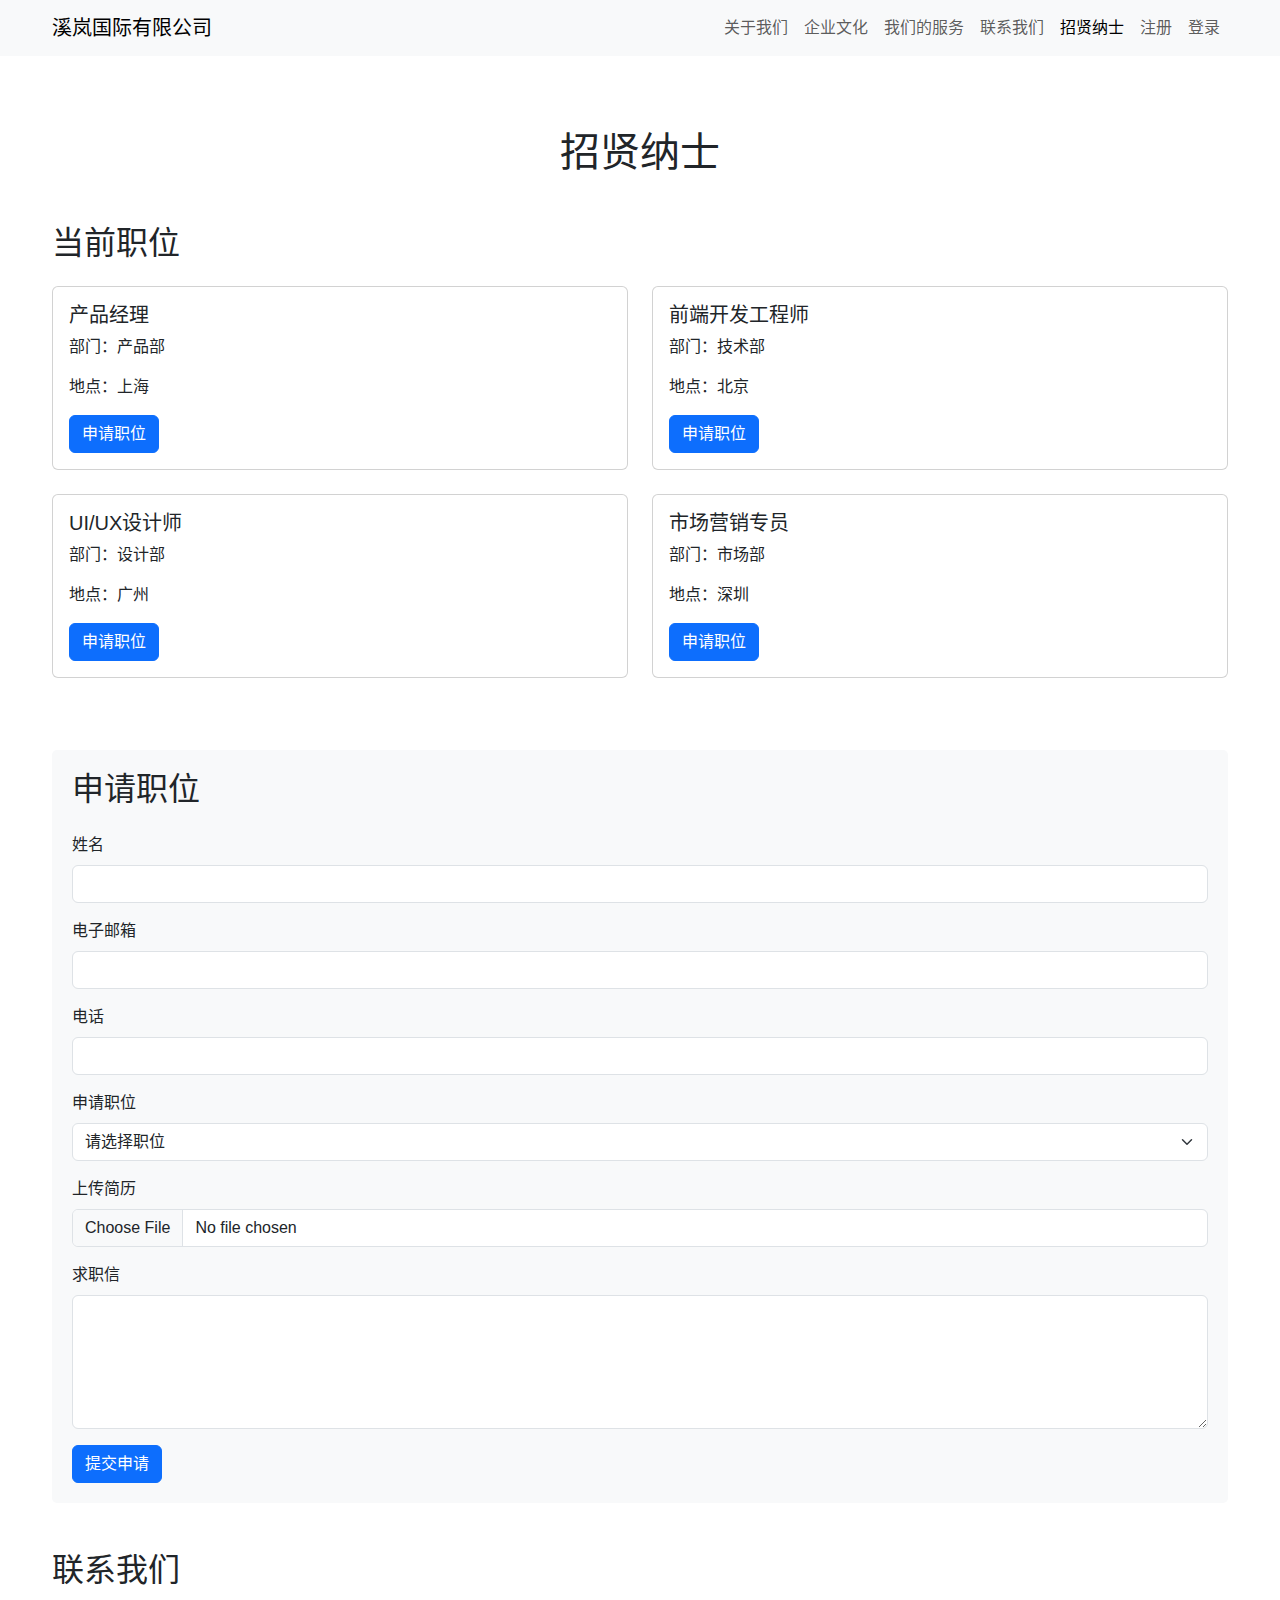
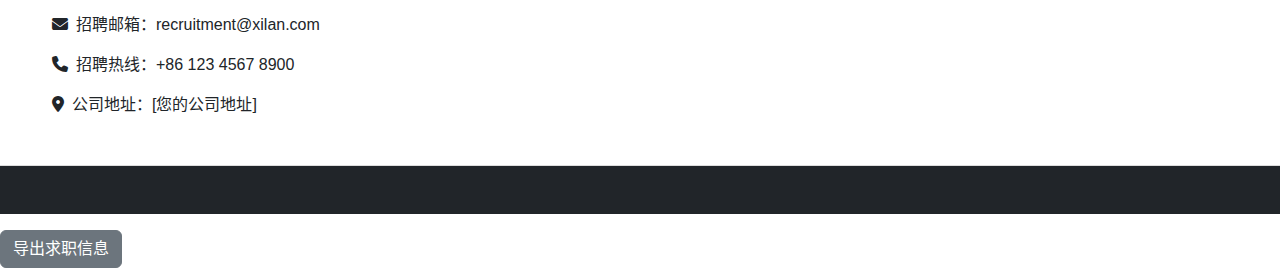
<file: careers.html>
<!DOCTYPE html>
<html lang="zh-CN">
<head>
    <meta charset="UTF-8">
    <meta name="viewport" content="width=device-width, initial-scale=1.0">
    <title>招贤纳士 - 溪岚国际有限公司</title>
    <link rel="stylesheet" href="https://cdn.jsdelivr.net/npm/bootstrap@5.3.0/dist/css/bootstrap.min.css">
    <link rel="stylesheet" href="https://cdnjs.cloudflare.com/ajax/libs/font-awesome/6.4.0/css/all.min.css">
    <link rel="stylesheet" href="styles.css">
</head>
<body>
    <nav class="navbar navbar-expand-lg navbar-light bg-light fixed-top">
        <div class="container">
            <a class="navbar-brand" href="index.html">溪岚国际有限公司</a>
            <button class="navbar-toggler" type="button" data-bs-toggle="collapse" data-bs-target="#navbarNav" aria-controls="navbarNav" aria-expanded="false" aria-label="Toggle navigation">
                <span class="navbar-toggler-icon"></span>
            </button>
            <div class="collapse navbar-collapse" id="navbarNav">
                <ul class="navbar-nav ms-auto">
                    <li class="nav-item"><a class="nav-link" href="index.html#about">关于我们</a></li>
                    <li class="nav-item"><a class="nav-link" href="index.html#culture">企业文化</a></li>
                    <li class="nav-item"><a class="nav-link" href="index.html#services">我们的服务</a></li>
                    <li class="nav-item"><a class="nav-link" href="index.html#contact">联系我们</a></li>
                    <li class="nav-item"><a class="nav-link active" href="careers.html">招贤纳士</a></li>
                    <li class="nav-item"><a class="nav-link" href="register.html">注册</a></li>
                    <li class="nav-item"><a class="nav-link" href="login.html">登录</a></li>
                </ul>
            </div>
        </div>
    </nav>

    <div class="container mt-5 pt-5">
        <h1 class="text-center mb-5">招贤纳士</h1>
        
        <section id="job-openings" class="mb-5">
            <h2 class="mb-4">当前职位</h2>
            <div class="row" id="job-list">
                <!-- 职位列表将通过 JavaScript 动态添加 -->
            </div>
        </section>

        <section id="application-form" class="mb-5">
            <h2 class="mb-4">申请职位</h2>
            <form id="job-application-form">
                <div class="mb-3">
                    <label for="name" class="form-label">姓名</label>
                    <input type="text" class="form-control" id="name" required>
                </div>
                <div class="mb-3">
                    <label for="email" class="form-label">电子邮箱</label>
                    <input type="email" class="form-control" id="email" required>
                </div>
                <div class="mb-3">
                    <label for="phone" class="form-label">电话</label>
                    <input type="tel" class="form-control" id="phone" required>
                </div>
                <div class="mb-3">
                    <label for="position" class="form-label">申请职位</label>
                    <select class="form-select" id="position" required>
                        <option value="">请选择职位</option>
                        <!-- 职位选项将通过 JavaScript 动态添加 -->
                    </select>
                </div>
                <div class="mb-3">
                    <label for="resume" class="form-label">上传简历</label>
                    <input type="file" class="form-control" id="resume" accept=".pdf,.doc,.docx" required>
                </div>
                <div class="mb-3">
                    <label for="cover-letter" class="form-label">求职信</label>
                    <textarea class="form-control" id="cover-letter" rows="5" required></textarea>
                </div>
                <button type="submit" class="btn btn-primary">提交申请</button>
            </form>
        </section>

        <section id="contact-info" class="mb-5">
            <h2 class="mb-4">联系我们</h2>
            <p><i class="fas fa-envelope me-2"></i>招聘邮箱：recruitment@xilan.com</p>
            <p><i class="fas fa-phone me-2"></i>招聘热线：+86 123 4567 8900</p>
            <p><i class="fas fa-map-marker-alt me-2"></i>公司地址：[您的公司地址]</p>
        </section>
    </div>

    <footer class="bg-dark text-white py-4 mt-5">
        <!-- 复制 index.html 中的页脚内容 -->
    </footer>

    <script src="https://cdn.jsdelivr.net/npm/jquery@3.6.0/dist/jquery.min.js"></script>
    <script src="https://cdn.jsdelivr.net/npm/bootstrap@5.3.0/dist/js/bootstrap.bundle.min.js"></script>
    <script src="careers.js"></script>
</body>
</html>
</file>
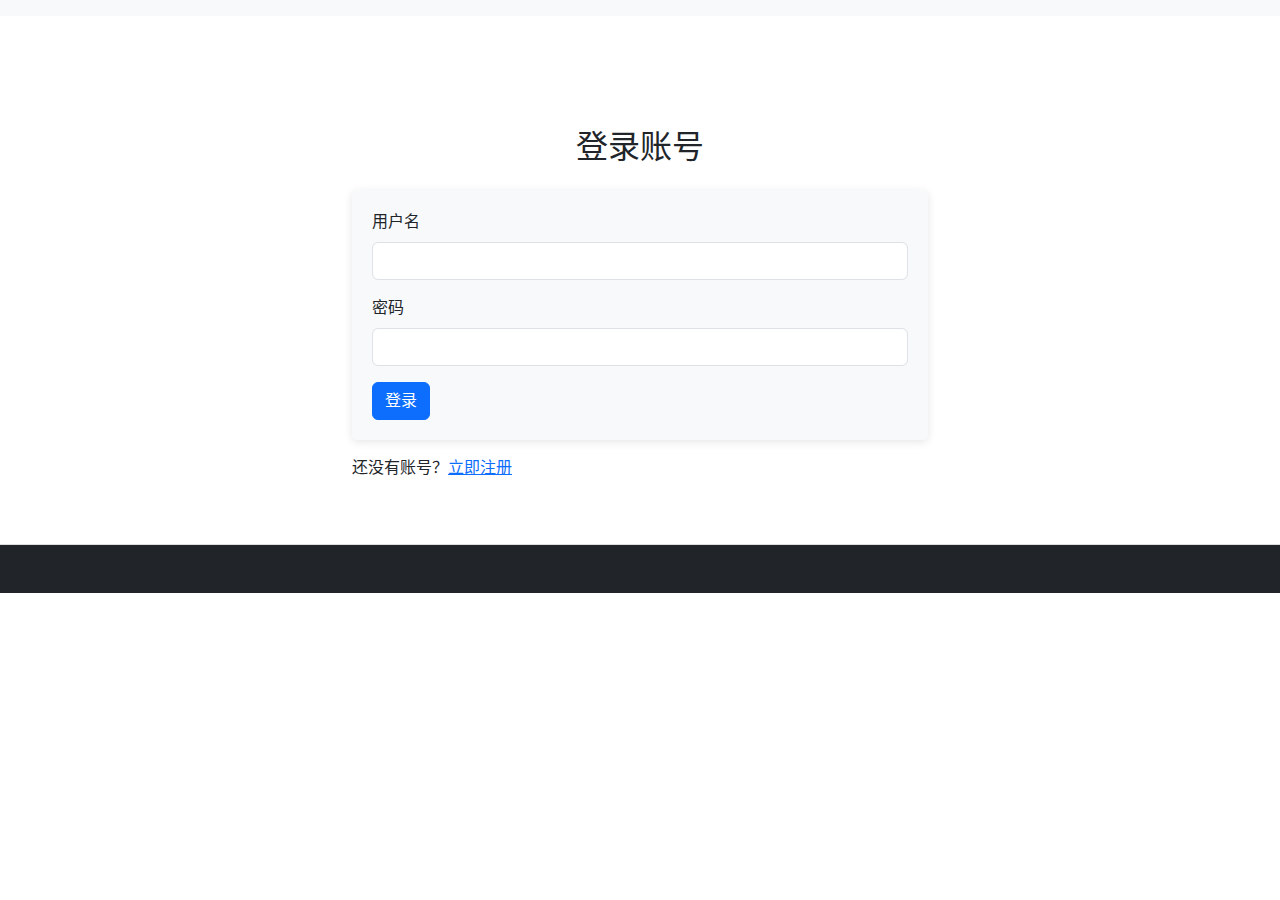
<file: login.html>
<!DOCTYPE html>
<html lang="zh-CN">
<head>
    <meta charset="UTF-8">
    <meta name="viewport" content="width=device-width, initial-scale=1.0">
    <title>登录 - 溪岚国际有限公司</title>
    <link rel="stylesheet" href="https://cdn.jsdelivr.net/npm/bootstrap@5.3.0/dist/css/bootstrap.min.css">
    <link rel="stylesheet" href="styles.css">
</head>
<body>
    <nav class="navbar navbar-expand-lg navbar-light bg-light fixed-top">
        <!-- 复制 index.html 中的导航栏内容 -->
    </nav>

    <div class="container mt-5 pt-5">
        <h2 class="text-center mb-4">登录账号</h2>
        <div class="row justify-content-center">
            <div class="col-md-6">
                <form id="loginForm">
                    <div class="mb-3">
                        <label for="username" class="form-label">用户名</label>
                        <input type="text" class="form-control" id="username" required>
                    </div>
                    <div class="mb-3">
                        <label for="password" class="form-label">密码</label>
                        <input type="password" class="form-control" id="password" required>
                    </div>
                    <button type="submit" class="btn btn-primary">登录</button>
                </form>
                <p class="mt-3">还没有账号？<a href="register.html">立即注册</a></p>
            </div>
        </div>
    </div>

    <footer class="bg-dark text-white py-4 mt-5">
        <!-- 复制 index.html 中的页脚内容 -->
    </footer>

    <script src="https://cdn.jsdelivr.net/npm/jquery@3.6.0/dist/jquery.min.js"></script>
    <script src="https://cdn.jsdelivr.net/npm/bootstrap@5.3.0/dist/js/bootstrap.bundle.min.js"></script>
    <script src="login.js"></script>
</body>
</html>
</file>
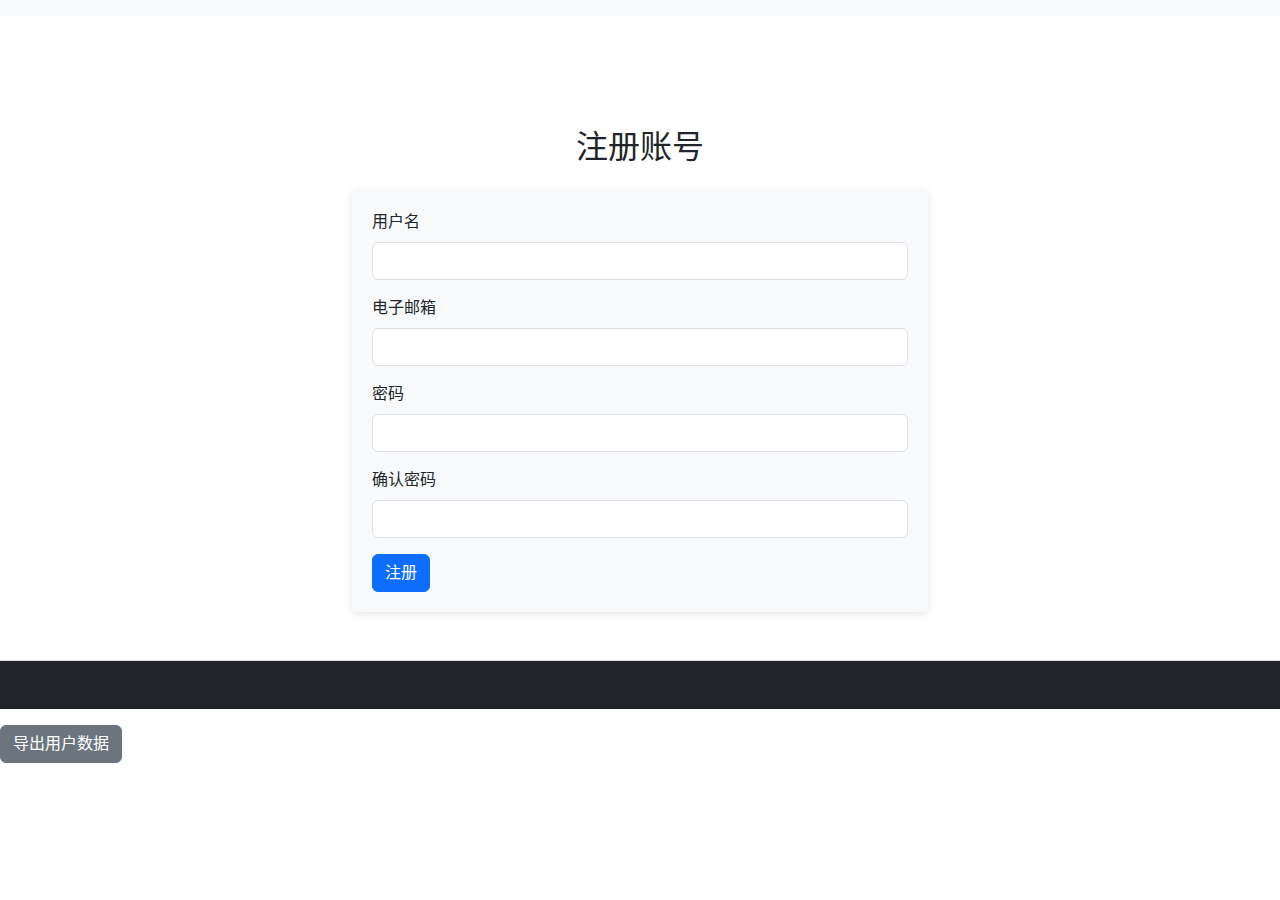
<file: register.html>
<!DOCTYPE html>
<html lang="zh-CN">
<head>
    <meta charset="UTF-8">
    <meta name="viewport" content="width=device-width, initial-scale=1.0">
    <title>注册 - 溪岚国际有限公司</title>
    <link rel="stylesheet" href="https://cdn.jsdelivr.net/npm/bootstrap@5.3.0/dist/css/bootstrap.min.css">
    <link rel="stylesheet" href="styles.css">
</head>
<body>
    <nav class="navbar navbar-expand-lg navbar-light bg-light fixed-top">
        <!-- 复制 index.html 中的导航栏内容 -->
    </nav>

    <div class="container mt-5 pt-5">
        <h2 class="text-center mb-4">注册账号</h2>
        <div class="row justify-content-center">
            <div class="col-md-6">
                <form id="registerForm">
                    <div class="mb-3">
                        <label for="username" class="form-label">用户名</label>
                        <input type="text" class="form-control" id="username" required>
                    </div>
                    <div class="mb-3">
                        <label for="email" class="form-label">电子邮箱</label>
                        <input type="email" class="form-control" id="email" required>
                    </div>
                    <div class="mb-3">
                        <label for="password" class="form-label">密码</label>
                        <input type="password" class="form-control" id="password" required>
                    </div>
                    <div class="mb-3">
                        <label for="confirmPassword" class="form-label">确认密码</label>
                        <input type="password" class="form-control" id="confirmPassword" required>
                    </div>
                    <button type="submit" class="btn btn-primary">注册</button>
                </form>
            </div>
        </div>
    </div>

    <footer class="bg-dark text-white py-4 mt-5">
        <!-- 复制 index.html 中的页脚内容 -->
    </footer>

    <script src="https://cdn.jsdelivr.net/npm/jquery@3.6.0/dist/jquery.min.js"></script>
    <script src="https://cdn.jsdelivr.net/npm/bootstrap@5.3.0/dist/js/bootstrap.bundle.min.js"></script>
    <script src="register.js"></script>
</body>
</html>
</file>
<file: styles.css>
body {
    font-family: Arial, sans-serif;
}

.owl-carousel .item img {
    width: 100%;
    height: 400px; /* 您可以根据需要调整高度 */
    object-fit: cover; /* 这会确保图片填满整个容器，可能会裁剪部分图片 */
}

#chat-container {
    border: 1px solid #ddd;
    border-radius: 5px;
    padding: 10px;
}

#chat-messages {
    height: 300px;
    overflow-y: auto;
    margin-bottom: 10px;
}

.message {
    margin-bottom: 10px;
    padding: 5px;
    border-radius: 5px;
}

.用户 {
    background-color: #e6f3ff;
    text-align: right;
}

.小溪客服 {
    background-color: #f0f0f0;
}

footer a:hover img {
    transform: scale(1.1);
    transition: transform 0.3s ease;
}

footer {
    margin-top: 50px;
    border-top: 1px solid #ddd;
}

footer a {
    color: #333;
    text-decoration: none;
}

footer a:hover {
    color: #007bff;
}

footer img {
    transition: transform 0.3s ease;
}

footer a:hover img {
    transform: scale(1.1);
}

footer .fab {
    color: white;
    font-size: 24px; /* 增加图标大小 */
    transition: all 0.3s ease;
}

footer .fab:hover {
    color: #00CED1; /* 鼠标悬停时变为青色，与网站主题色一致 */
    transform: scale(1.2); /* 鼠标悬停时略微放大 */
}

footer a {
    color: white;
    text-decoration: none;
    margin: 0 10px; /* 增加图标之间的间距 */
    display: inline-block; /* 使 transform 效果生效 */
}

footer a:hover {
    color: #00CED1; /* 鼠标悬停时链接文字也变为青色 */
}

/* 修改社交图标样式 */
footer .social-icon {
    color: white;
    font-size: 24px;
    transition: all 0.3s ease;
    background-color: rgba(255, 255, 255, 0.1);
    padding: 10px;
    border-radius: 50%;
    margin: 0 5px;
}

footer .social-icon:hover {
    color: #00CED1;
    transform: scale(1.2);
    background-color: rgba(255, 255, 255, 0.2);
}

footer a {
    color: white;
    text-decoration: none;
    display: inline-block;
}

footer a:hover {
    color: #00CED1;
}

/* 删除或注释掉以下样式 */
/*
footer .social-icons {
    background-color: rgba(255, 255, 255, 0.1);
    padding: 10px;
    border-radius: 5px;
}
*/

/* 悬浮聊天框样式 */
.chat-widget {
    position: fixed;
    bottom: 30px; /* 稍微调高位置 */
    right: 30px; /* 稍微向右移动 */
    z-index: 1000;
    transition: all 0.3s ease; /* 恢复过渡效果 */
}

.chat-widget.fullscreen {
    top: 0;
    left: 0;
    width: 100vw !important;
    height: 100vh !important;
    max-width: none;
    max-height: none;
}

/* 修改 .chat-container 样式 */
.chat-container {
    display: none;
    width: 300px;
    height: 400px;
    background-color: white;
    border-radius: 10px;
    overflow: hidden;
    box-shadow: 0 2px 10px rgba(0,0,0,0.2);
    display: flex;
    flex-direction: column;
    transition: all 0.3s ease;
}

.fullscreen .chat-container {
    width: 100%;
    height: 100%;
    border-radius: 0;
}

/* 添加全屏按钮样式 */
#fullscreen-chat {
    background: none;
    border: none;
    color: white;
    font-size: 18px;
    cursor: pointer;
    margin-right: 10px;
}

/* 修改全屏按钮和关闭按钮的样式 */
#fullscreen-chat,
#close-chat {
    background: none;
    border: none;
    color: #000; /* 改为黑色 */
    font-size: 18px;
    cursor: pointer;
    margin-right: 10px;
    padding: 5px;
    transition: color 0.3s ease;
}

#fullscreen-chat:hover,
#close-chat:hover {
    color: #333; /* 鼠标悬停时的颜色 */
}

/* 修改聊天框头部样式 */
#chat-header {
    background-color: #f8f9fa; /* 浅灰色背景 */
    color: #000; /* 黑色文字 */
    padding: 10px;
    display: flex;
    justify-content: space-between;
    align-items: center;
    border-bottom: 1px solid #ddd;
    user-select: none; /* 防止文本被选中 */
}

/* 如果需要，可以调整聊天图标的颜色 */
.chat-icon {
    width: 80px; /* 增加尺寸 */
    height: 80px; /* 增加尺寸 */
    background-color: #00CED1; /* 青色背景 */
    border-radius: 50%;
    display: flex;
    justify-content: center;
    align-items: center;
    cursor: pointer;
    box-shadow: 0 2px 10px rgba(0,0,0,0.2);
    transition: all 0.3s ease;
}

.chat-icon:hover {
    background-color: #20B2AA; /* 鼠标悬停时的颜色 */
    transform: scale(1.1); /* 鼠标悬停时略微放大 */
}

.chat-icon i {
    color: white; /* 白色图标 */
    font-size: 40px; /* 增加图标大小 */
}

/* 响应式设计调整 */
@media (max-width: 768px) {
    .chat-widget:not(.fullscreen) {
        width: 100%;
        height: 50vh;
        max-width: none;
        max-height: none;
        bottom: 0;
        right: 0;
        border-radius: 10px 10px 0 0;
    }
}

/* 移除 #drag-handle 样式 */
/* #drag-handle {
    display: inline-block;
    margin-right: 10px;
} */

/* 在文件末尾添加以下样式 */

.container {
    max-width: 1200px; /* 或者您希望的任何宽度 */
    margin: 0 auto;
}

h1 {
    font-size: 2.5rem; /* 调整大小以适应您的需求 */
    margin-bottom: 1rem;
}

@media (max-width: 768px) {
    h1 {
        font-size: 2rem; /* 在小屏幕上稍微减小字体大小 */
    }
}

/* 添加到styles.css文件中 */
.square-carousel .owl-stage-outer {
    width: 100%;
    padding-top: 100%; /* 创建1:1的宽高比 */
    position: relative;
    overflow: hidden;
}

.square-carousel .owl-stage {
    position: absolute;
    top: 0;
    left: 0;
    bottom: 0;
    right: 0;
}

.square-carousel .owl-item {
    height: 100%;
}

.square-carousel .item {
    height: 100%;
}

.square-carousel .item img {
    width: 100%;
    height: 100%;
    object-fit: cover; /* 确保图片填满整个区域 */
}

/* 在文件末尾添加 */
.container.mt-5.pt-5 {
    margin-top: 80px !important; /* 为固定导航栏留出空间 */
}

#registerForm {
    background-color: #f8f9fa;
    padding: 20px;
    border-radius: 5px;
    box-shadow: 0 2px 10px rgba(0,0,0,0.1);
}

/* 在文件末尾添加 */
#loginForm {
    background-color: #f8f9fa;
    padding: 20px;
    border-radius: 5px;
    box-shadow: 0 2px 10px rgba(0,0,0,0.1);
}

/* 招贤纳士页面样式 */
#job-openings .card:hover {
    box-shadow: 0 4px 8px rgba(0,0,0,0.1);
    transition: box-shadow 0.3s ease;
}

#application-form {
    background-color: #f8f9fa;
    padding: 20px;
    border-radius: 5px;
}
</file>
